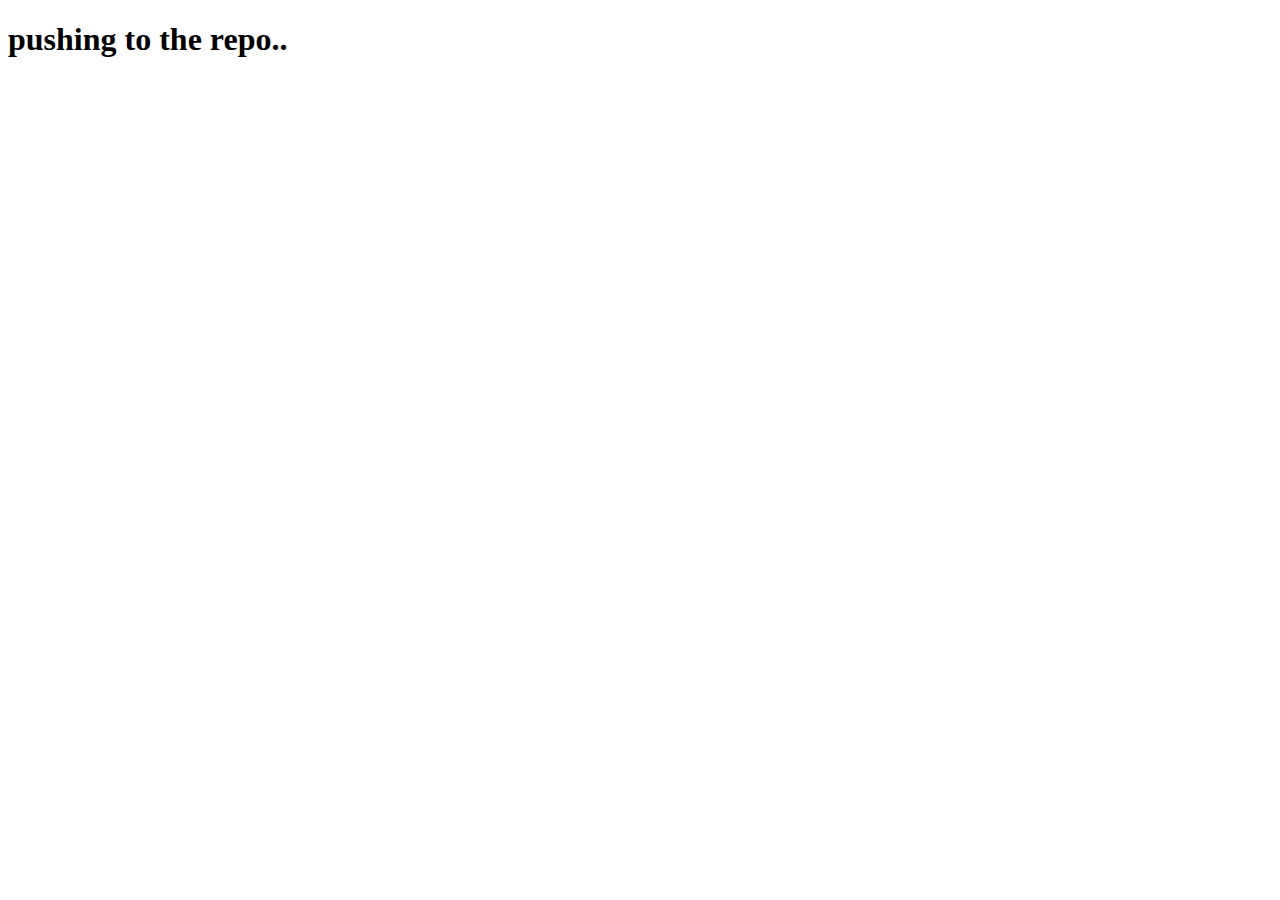
<file: index.html>
<!DOCTYPE html>
<html lang="en">

<head>
    <meta charset="UTF-8">
    <meta http-equiv="X-UA-Compatible" content="IE=edge">
    <meta name="viewport" content="width=device-width, initial-scale=1.0">
    <title>Ezedit</title>
</head>

<body>
    <h1>pushing to the repo..</h1>
</body>

</html>
</file>
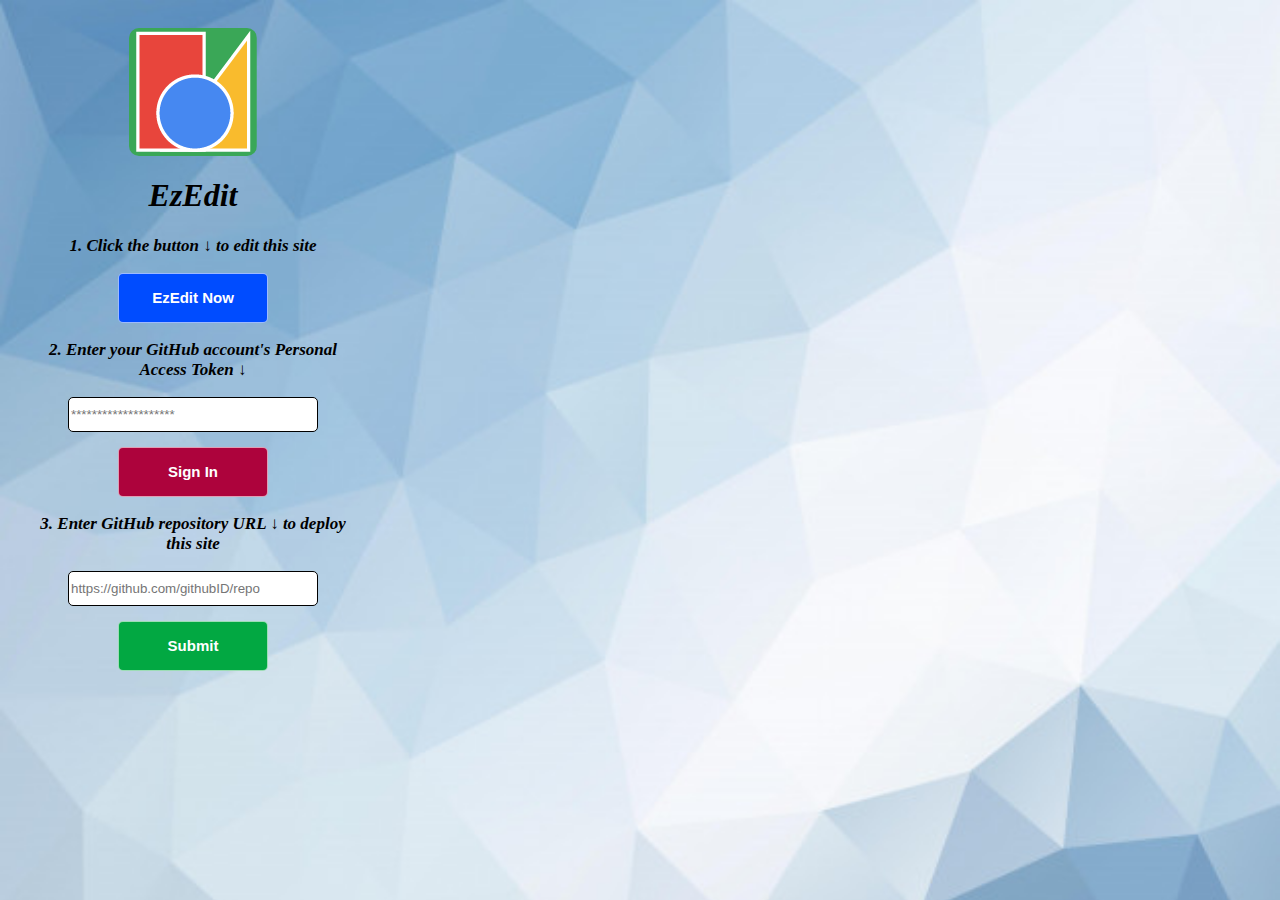
<file: extension/popup.html>
<html>

<head>
    <title>EzEdit Extension</title>
    <link rel="stylesheet" href="EzEditCSS.css" />
</head>

<body class="ezeditExtensionContainer">

    <div>
        <div>
            <img src="logo128.png" alt="EzEdit" class="img-responsive text-center img-rounded" width="128px" />
        </div>
        <div>
            <h1 style="color: #000000;"><i>EzEdit</i></h1>
        </div>
        <div>
            <p style="font-size: 17px;"><i><b>1. Click the button &downarrow; to edit this site</b></i></p>
        </div>
        <div>
            <button id="editBtnEzEdit" class="btn ezeditBtn">EzEdit Now</button>
        </div>
        <div>
            <p style="font-size: 17px;"><i><b>2. Enter your GitHub account's Personal Access Token &downarrow;</b></i>
            </p>
        </div>
        <div>
            <input class="ezEditGitHubPAT" type="password" id="ezEditPAT" placeholder="********************" required>
        </div>
        <div style="margin-top: 15px;">
            <button id="signinEzEdit" class="btn ezeditBtn">Sign In</button>
        </div>
        <div>
            <p style="font-size: 17px;"><i><b>3. Enter GitHub repository URL &downarrow; to deploy this site</b></i></p>
        </div>
        <div>
            <input class="ezEditGitHubLink" type="url" id="ezEditGitHubLink"
                placeholder="https://github.com/githubID/repo" required>
        </div>
        <div style="margin-top: 15px;">
            <a href="https://ezedit.akshatvg.com"><button id="xyz" class="btn ezeditBtn">Submit</button></a>
        </div>
    </div>

    <script src="popup.js"></script>

</body>

</html>
</file>
<file: extension/EzEditCSS.css>
#editBtnEzEdit {
    color: #ffffff !important;
    background-color: #004cff !important;
    border: 1px solid #ffffff9d !important;
    width: 150px !important;
    height: 50px !important;
    border-radius: 5px !important;
    cursor: pointer !important;
    font-weight: bold !important;
    font-size: 15px !important;
}

#editBtnEzEdit:hover {
    color: white !important;
    background-color: #004cffe1 !important;
    border: 1px solid #ffffff !important;
}

#signinEzEdit {
    color: #ffffff !important;
    background-color: #ad033c !important;
    border: 1px solid #ffffff9d !important;
    width: 150px !important;
    height: 50px !important;
    border-radius: 5px !important;
    cursor: pointer !important;
    font-weight: bold !important;
    font-size: 15px !important;
}

#signinEzEdit:hover {
    color: white !important;
    background-color: #8d002f !important;
    border: 1px solid #ffffff !important;
}


#submitEditBtnEzEdit,
#xyz {
    color: #ffffff !important;
    background-color: #02a842 !important;
    border: 1px solid #ffffff9d !important;
    width: 150px !important;
    height: 50px !important;
    border-radius: 5px !important;
    cursor: pointer !important;
    font-weight: bold !important;
    font-size: 15px !important;
}

#submitEditBtnEzEdit:hover,
#xyz:hover {
    color: white !important;
    background-color: #038d38e1 !important;
    border: 1px solid #ffffff !important;
}

.ezeditExtensionContainer {
    height: 620px !important;
    width: 330px !important;
    text-align: center !important;
    padding: 20px !important;
    background: #000000 !important;
    background-image: url("bg.jpeg") !important;
    background-size: cover !important;
    background-repeat: repeat !important;
    overflow: auto;
    padding-bottom: 35px !important;
}

.img-rounded {
    border-radius: 10px;
}

.ezEditGitHubLink,
.ezEditGitHubPAT {
    outline: none !important;
    -webkit-box-shadow: none;
    box-shadow: none;
    border: 1px solid black !important;
    width: 250px !important;
    height: 35px !important;
    border-radius: 5px !important;
}

.ezEditGitHubLink:focus,
.ezEditGitHubPAT:focus {
    outline: none !important;
    -webkit-box-shadow: none;
    box-shadow: none;
}
</file>
